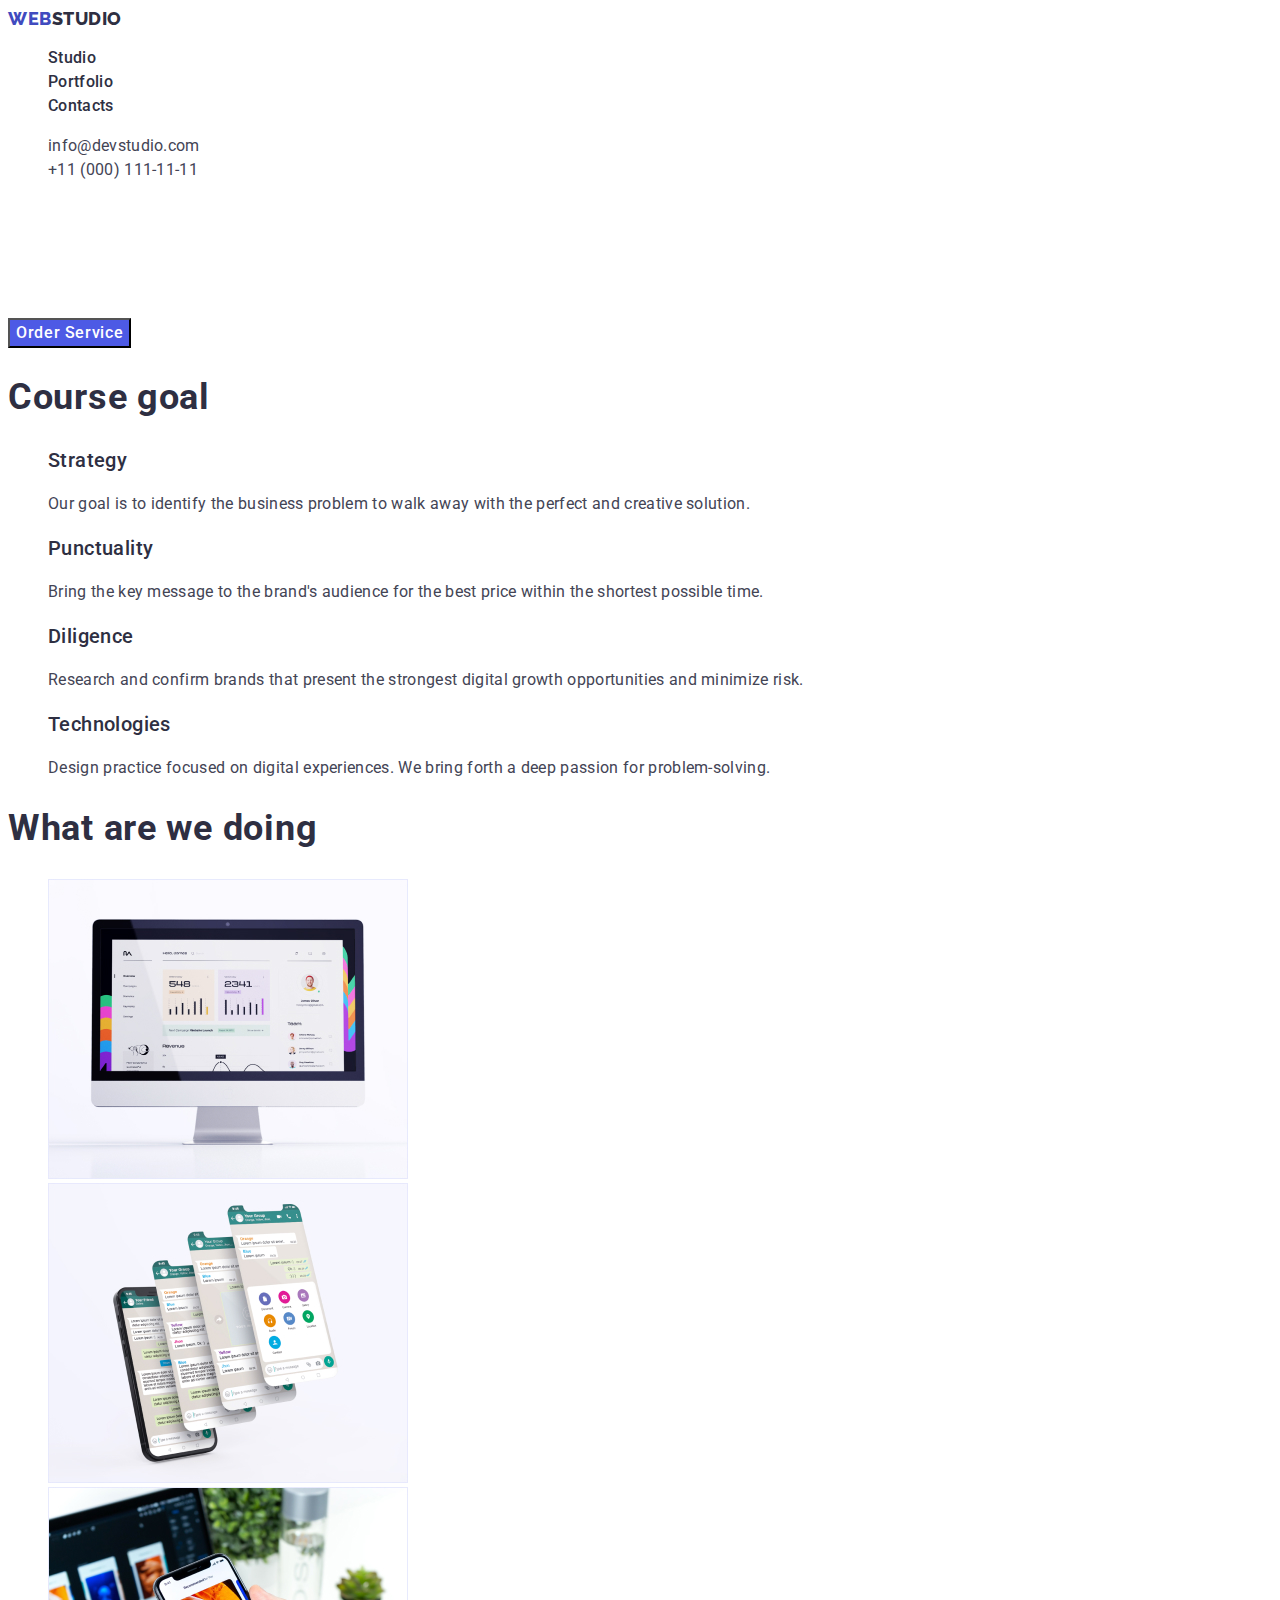
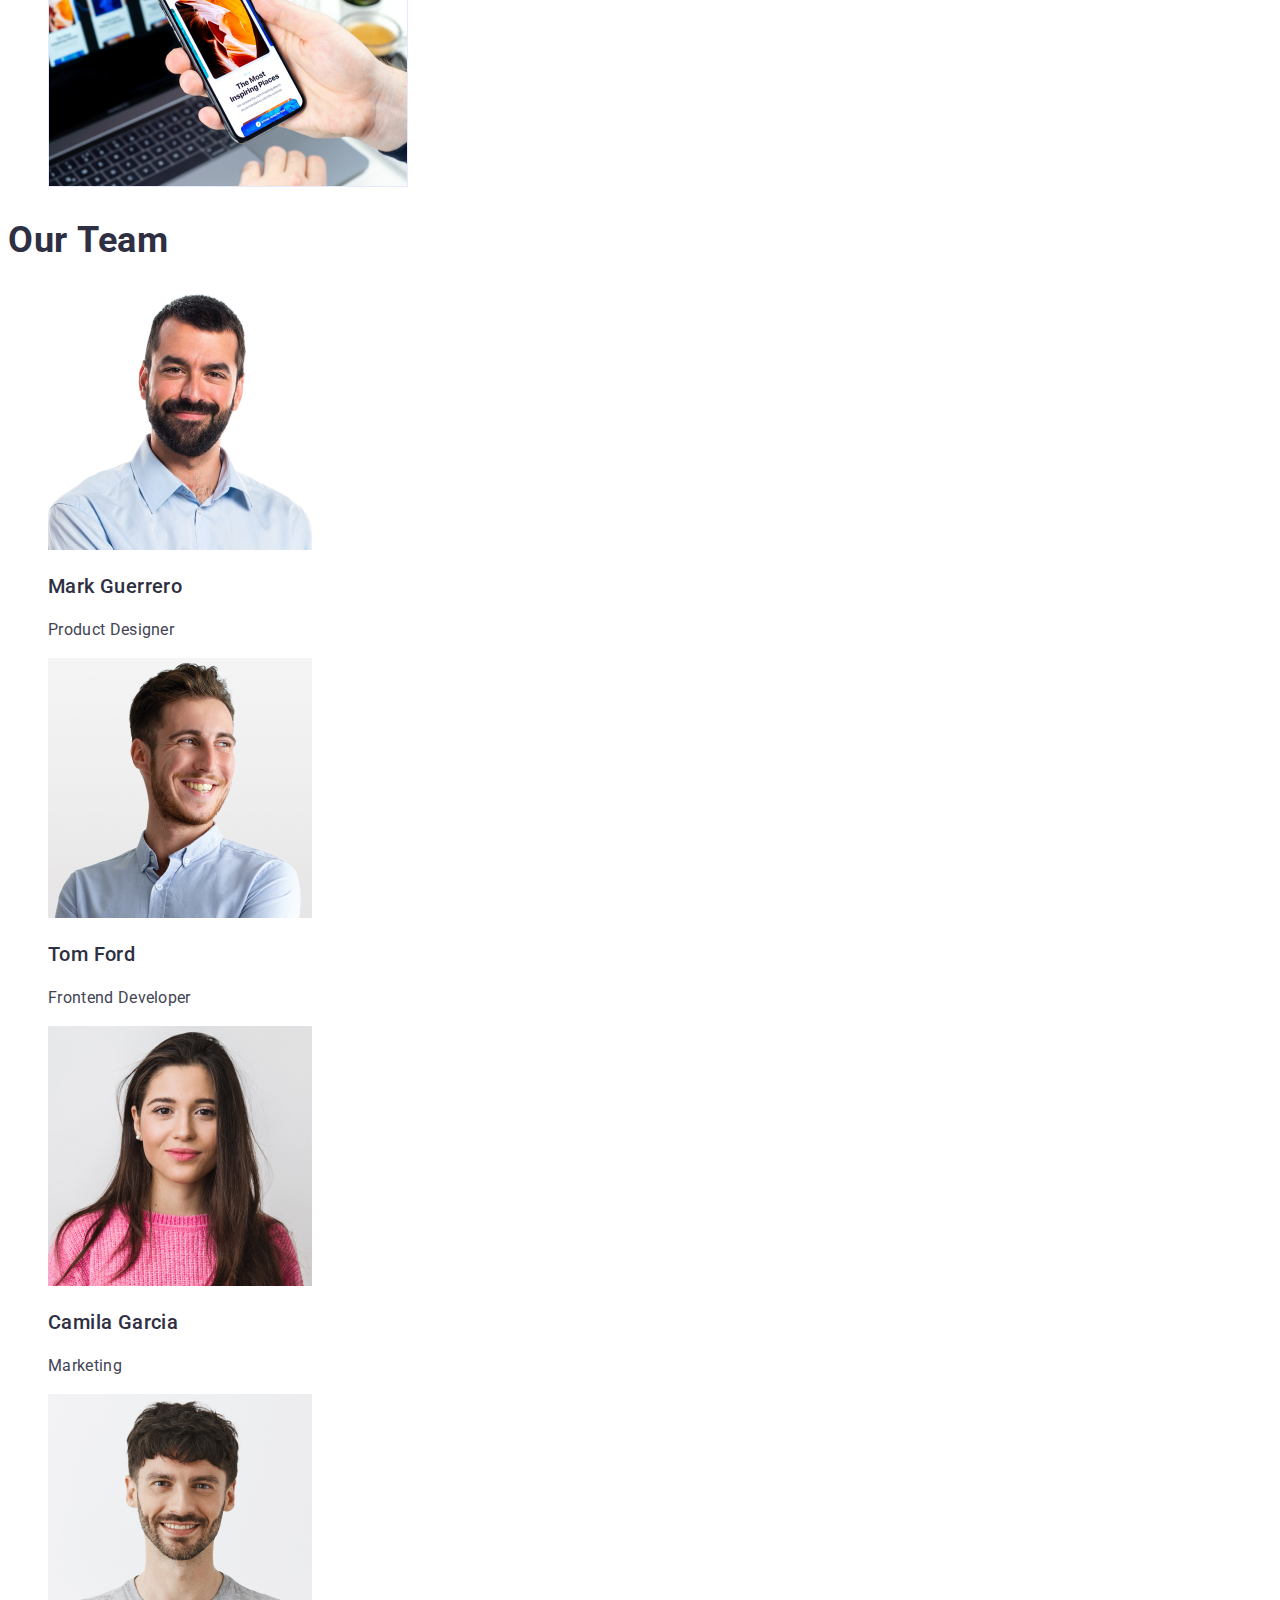
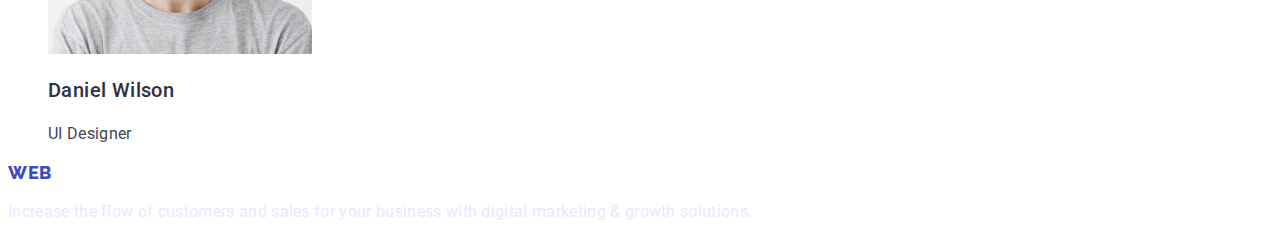
<file: index.html>
<!DOCTYPE html>
<html lang="en">
  <head>
    <meta charset="UTF-8" />
    <meta http-equiv="X-UA-Compatible" content="IE=edge" />
    <meta name="viewport" content="width=device-width, initial-scale=1.0" />
    <title>Document</title>
    <link rel="preconnect" href="https://fonts.googleapis.com" />
    <link rel="preconnect" href="https://fonts.gstatic.com" crossorigin />
    <link
      href="https://fonts.googleapis.com/css2?family=Raleway:wght@800&family=Roboto:wght@400;500;700&display=swap"
      rel="stylesheet"
    />
    <link rel="stylesheet" href="./css/styles.css" />
  </head>

  <body>
    <!-- heder -->
    <header class="page-header">
      <nav class="page-nav">
        <a class="logo-left link" href="./index.html">
          WEB<span class="logo-right">STUDIO</span>
        </a>
        <ul class="list">
          <li class="menu-item">
            <a class="menu-link link" href="./studio.html">Studio</a>
          </li>
          <li class="menu-item">
            <a class="menu-link link" href="./portfolio.html"> Portfolio</a>
          </li>
          <li class="menu-item">
            <a class="menu-link link" href="">Contacts</a>
          </li>
        </ul>
      </nav>
      <address>
        <ul class="list">
          <li>
            <a
              class="contact-mail link menu-link"
              href="mailto:info@devstudio.com"
            >
              info@devstudio.com</a
            >
          </li>
          <li>
            <a class="contact-phone-number link" href="tel:+110001111111">
              +11 (000) 111-11-11</a
            >
          </li>
        </ul>
      </address>
    </header>
    <!-- mein -->
    <main>
      <!--section1 hero -->
      <section class="hero">
        <h1 class="main-title">Effective Solutions for Your Business</h1>
        <button class="modal-btn" type="button">Order Service</button>
      </section>
      <!-- section2 -->
      <section>
        <h2 class="title-secondaru">Course goal</h2>
        <ul class="list">
          <li>
            <h3 class="title-third">Strategy</h3>
            <p class="text">
              Our goal is to identify the business problem to walk away with the
              perfect and creative solution.
            </p>
          </li>
          <li>
            <h3 class="title-third">Punctuality</h3>
            <p class="text">
              Bring the key message to the brand's audience for the best price
              within the shortest possible time.
            </p>
          </li>
          <li>
            <h3 class="title-third">Diligence</h3>
            <p class="text">
              Research and confirm brands that present the strongest digital
              growth opportunities and minimize risk.
            </p>
          </li>
          <li>
            <h3 class="title-third">Technologies</h3>
            <p class="text">
              Design practice focused on digital experiences. We bring forth a
              deep passion for problem-solving.
            </p>
          </li>
        </ul>
      </section>
      <!-- section3 -->
      <section>
        <h2 class="title-secondaru">What are we doing</h2>
        <ul class="list">
          <li>
            <img src="./images/icon1.jpg" alt="comp" width="360" />
          </li>
          <li>
            <img src="./images/icon2.jpg" alt="phon" width="360" />
          </li>
          <li>
            <img src="./images/icon3.jpg" alt="comp&phon" width="360" />
          </li>
        </ul>
      </section>
      <!-- section4 -->
      <section>
        <h2 class="title-secondaru">Our Team</h2>
        <ul class="list">
          <li>
            <img src="./images/img1.jpg" alt="Mark Guerrero" width="264" />
            <h3 class="title-third">Mark Guerrero</h3>
            <p class="text">Product Designer</p>
          </li>
          <li>
            <img src="./images/img2.jpg" alt="Tom Ford" width="264" />
            <h3 class="title-third">Tom Ford</h3>
            <p class="text">Frontend Developer</p>
          </li>
          <li>
            <img src="./images/img3.jpg" alt="Camila Garcia" width="264" />
            <h3 class="title-third">Camila Garcia</h3>
            <p class="text">Marketing</p>
          </li>
          <li>
            <img src="./images/img4.jpg" alt="Daniel Wilson" width="264" />
            <h3 class="title-third">Daniel Wilson</h3>
            <p class="text">UI Designer</p>
          </li>
        </ul>
      </section>
    </main>
    <!-- footer -->
    <footer>
      <a class="logo-left link" href="./index.html">
        WEB<span class="logo-right-footer">STUDIO</span>
      </a>
      <p class="text-footer">
        Increase the flow of customers and sales for your business with digital
        marketing & growth solutions.
      </p>
    </footer>
  </body>
</html>
</file>
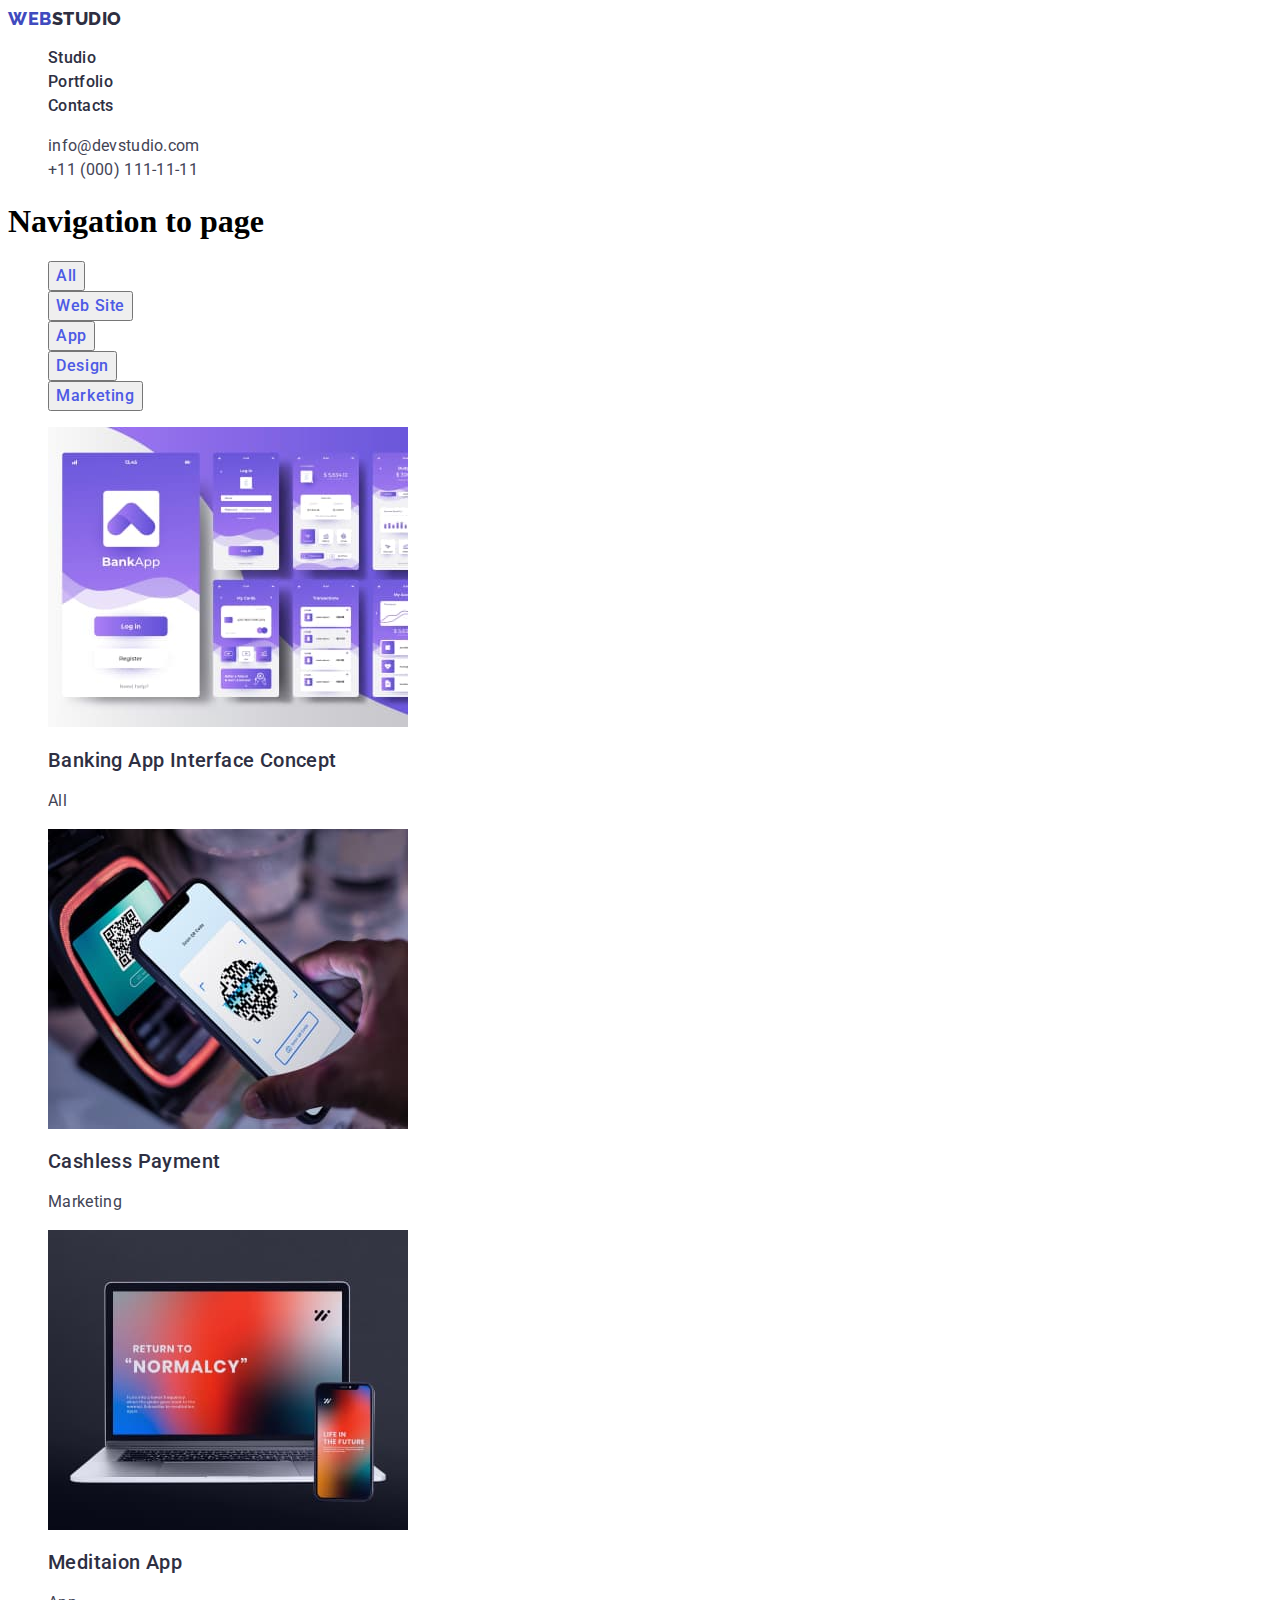
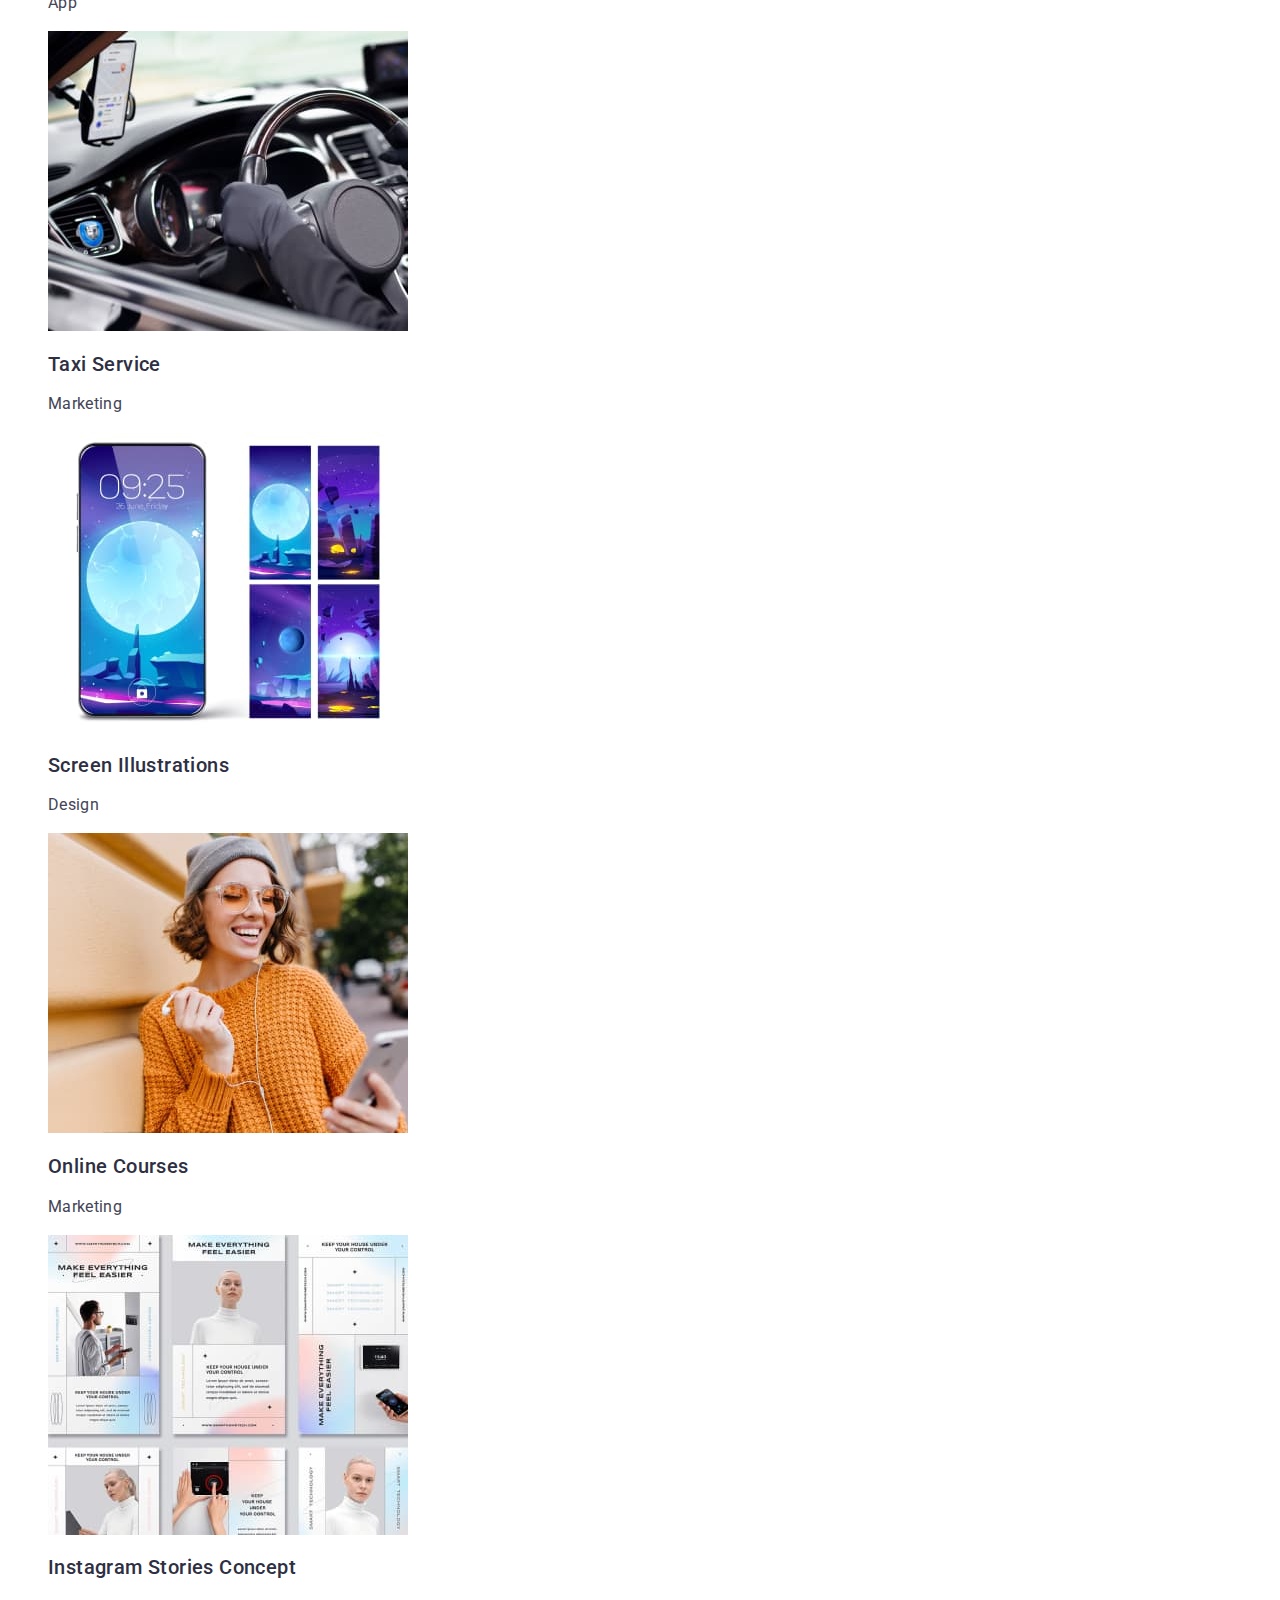
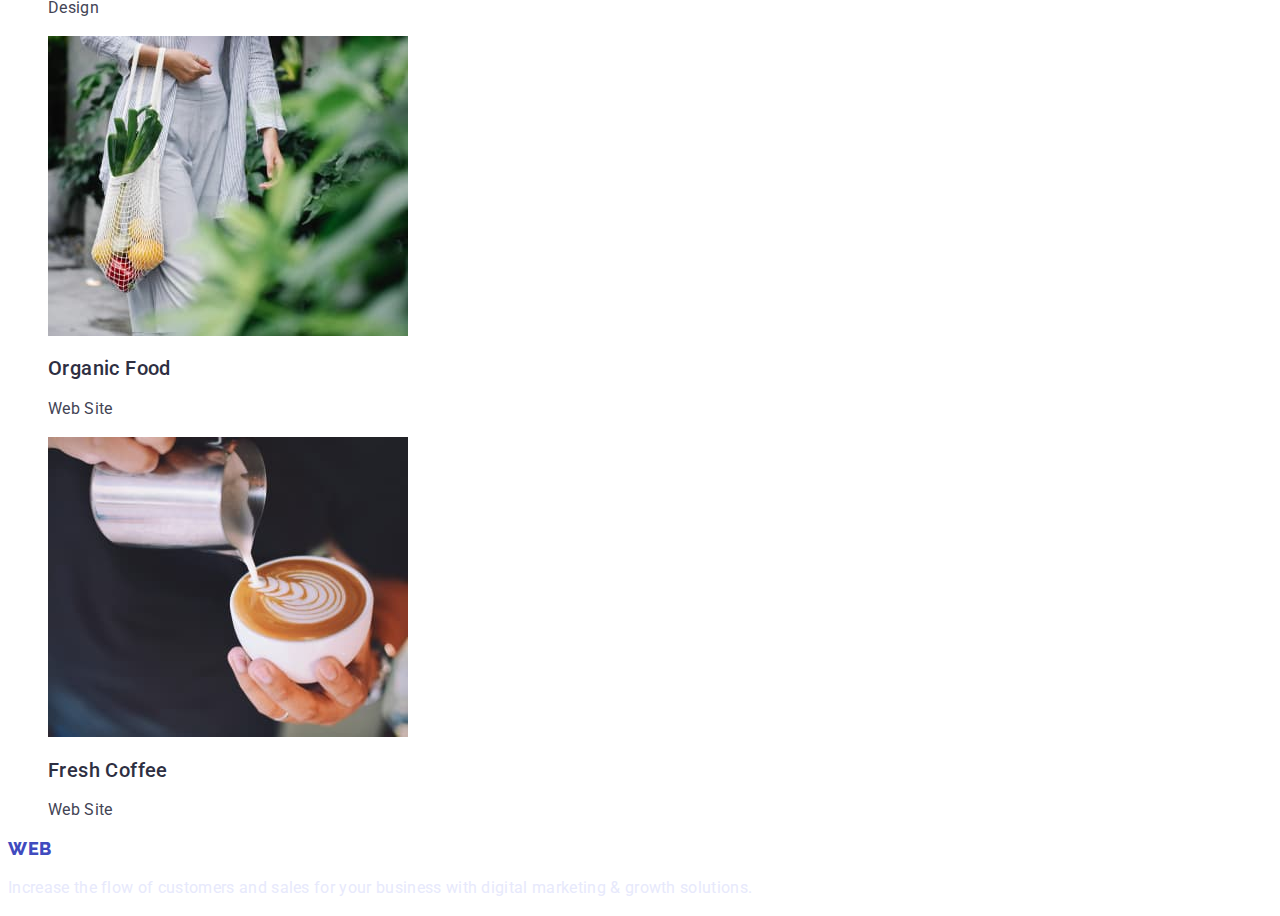
<file: portfolio.html>
<!DOCTYPE html>
<html lang="en">
  <head>
    <meta charset="UTF-8" />
    <meta http-equiv="X-UA-Compatible" content="IE=edge" />
    <meta name="viewport" content="width=device-width, initial-scale=1.0" />
    <title>Document</title>
    <link rel="preconnect" href="https://fonts.googleapis.com" />
    <link rel="preconnect" href="https://fonts.gstatic.com" crossorigin />
    <link
      href="https://fonts.googleapis.com/css2?family=Raleway:wght@800&family=Roboto:wght@400;500;700&display=swap"
      rel="stylesheet"
    />
    <link rel="stylesheet" href="./css/styles.css" />
  </head>

  <body>
    <!-- heder -->
    <header class="page-header">
      <nav class="page-nav">
        <a class="logo-left link" href="./index.html">
          WEB<span class="logo-right">STUDIO</span>
        </a>

        <ul class="list">
          <li class="menu-item">
            <a class="menu-link link" href="./studio.html">Studio</a>
          </li>
          <li class="menu-item">
            <a class="menu-link link" href="./"> Portfolio</a>
          </li>
          <li class="menu-item">
            <a class="menu-link link" href="">Contacts</a>
          </li>
        </ul>
      </nav>
      <address>
        <ul class="list">
          <li>
            <a
              class="contact-mail link menu-link"
              href="mailto:info@devstudio.com"
            >
              info@devstudio.com</a
            >
          </li>
          <li>
            <a class="contact-phone-number link" href="tel:+110001111111">
              +11 (000) 111-11-11</a
            >
          </li>
        </ul>
      </address>
    </header>
    <main>
      <h1>Navigation to page</h1>
      <ul class="list">
        <li>
          <button class="link struktur-link" type="button" href="#all">
            All
          </button>
        </li>
        <li>
          <button class="link struktur-link" type="button" href="#web-site">
            Web Site
          </button>
        </li>

        <li>
          <button class="link struktur-link" type="button" href="#app">
            App
          </button>
        </li>

        <li>
          <button class="link struktur-link" type="button" href="#design">
            Design
          </button>
        </li>

        <li>
          <button class="link struktur-link" type="button" href="#marketing">
            Marketing
          </button>
        </li>
      </ul>
      <ul class="list">
        <li>
          <img
            src="./images/portfolio/banking-app-interface-concept.jpg"
            alt="banking-app-interface-concept"
            width="360"
          />
          <h2 class="title-two" id="all">Banking App Interface Concept</h2>
          <p class="text">All</p>
        </li>
        <li>
          <img
            src="./images/portfolio/cashless-payment.jpg"
            alt="cashless-payment"
            width="360"
          />
          <h2 id="marketing" class="title-two">Cashless Payment</h2>
          <p class="text">Marketing</p>
        </li>
        <li>
          <img
            src="./images/portfolio/meditaion-app.jpg"
            alt="meditaion-app"
            width="360"
          />
          <h2 class="title-two" id="app">Meditaion App</h2>
          <p class="text">App</p>
        </li>
        <li>
          <img
            src="./images/portfolio/taxiservice.jpg"
            alt="taxiservice"
            width="360"
          />
          <h2 class="title-two" id="marketing">Taxi Service</h2>
          <p class="text">Marketing</p>
        </li>
        <li>
          <img
            src="./images/portfolio/screen-illustrations.jpg"
            alt="screen-illustrations"
            width="360"
          />
          <h2 class="title-two" id="design">Screen Illustrations</h2>
          <p class="text">Design</p>
        </li>
        <li>
          <img
            src="./images/portfolio/online-courses.jpg"
            alt="online-courses"
            width="360"
          />
          <h2 class="title-two" id="marketing">Online Courses</h2>
          <p class="text">Marketing</p>
        </li>
        <li>
          <img
            src="./images/portfolio/instagram-stories-concept.jpg"
            alt="instagram-stories-concept"
            width="360"
          />
          <h2 class="title-two" id="design">Instagram Stories Concept</h2>
          <p class="text">Design</p>
        </li>
        <li>
          <img
            src="./images/portfolio/organic-food.jpg"
            alt="organic-food"
            width="360"
          />
          <h2 class="title-two" id="web-site">Organic Food</h2>
          <p class="text">Web Site</p>
        </li>
        <li>
          <img
            src="./images/portfolio/fresh-coffee.jpg"
            alt="fresh-coffee"
            width="360"
          />
          <h2 class="title-two" id="web-site">Fresh Coffee</h2>
          <p class="text">Web Site</p>
        </li>
      </ul>
    </main>
    <footer>
      <a class="logo-left link" href="./index.html">
        WEB<span class="logo-right-footer">STUDIO</span>
      </a>
      <p class="text-footer">
        Increase the flow of customers and sales for your business with digital
        marketing & growth solutions.
      </p>
    </footer>
  </body>
</html>
</file>
<file: css/styles.css>
/*===================================================== hader===================================================== */

/* nav */

:root{    
    --primaru-brand-color:#4D5AE5;   
    
    --pressed-state-color:#404BBF;
--dark-color:#2E2F42;
--text-color:#434455;
--text-footer-color: #E7E9FC;
--subtle-text-color: #FFFFFF

}
 




    .link{ text-decoration: none;}


  .list {
      list-style: none;
  }
     .text{
    font-family: 'Roboto', 'sens-serif';
       font-size: 16px;
    line-height: 1.5;
    letter-spacing: 0.02em;
  color:var(--text-color);}

.logo-left{
font-family: 'Raleway', 'sens-serif';
    font-weight: 800;
    font-size: 18px;
    line-height: 1.2;
     letter-spacing: 0.03em;
    color: var(--pressed-state-color);
}
.logo-right{font-family: 'Raleway', 'sens-serif';
    font-weight: 800;
    font-size: 18px;
    line-height: 1.2;
    letter-spacing: 0.03em;
color: var(--dark-color); }
 
  
.menu-link{font-family: 'Roboto', 'sens-serif';
     font-weight: 500;
    font-size: 16px;
    line-height: 1.5;
    letter-spacing: 0.02em;
    color:var(--dark-color)}

.menu-link:active,
.menu-link:hover,
.menu-link:focus{    
color: var(--pressed-state-color) ;
}



/* =====================================================adress===================================================== */


.contact-mail{font-family: 'Roboto','sens-serif';
font-style: normal;
            font-weight: 400;
        font-size: 16px;
        line-height: 1.5;
        letter-spacing: 0.02em;
        color:var(--text-color);}

.contact-phone-number{
        font-family: 'Roboto', 'sens-serif';
        font-style: normal;
        font-weight: 400;
        font-size: 16px;
        line-height: 1.5;
        letter-spacing: 0.02em;
        color:var(--text-color);
    }
/*===================================================== section 1 hero =====================================================*/

.main-title{
    font-family: 'Roboto', 'sens-serif';
   
        font-weight: 700;
        font-size: 56px;
        line-height: 1.1; 
               letter-spacing: 0.02em;
            color: var(--subtle-text-color);
}
.modal-btn{
    font-family: 'Roboto','sens-serif';
    font-weight: 500;
    font-size: 16px;
    line-height: 1.5;
    letter-spacing: 0.04em;
    color: var(--subtle-text-color);
    background-color:var(--primaru-brand-color); 
    
       }

.modal-btn:hover,
.modal-btn:focus{
    background-color: var(--pressed-state-color);
}

/* =====================================================section 2 =====================================================*/

.title-secondaru{font-family: 'Roboto', 'sens-serif';
    font-weight: 700;
    font-size: 36px;
    line-height: 1.1;
    letter-spacing: 0.02em;
      color:var(--dark-color);}
 
.title-third{
        font-family: 'Roboto', 'sens-serif';
        font-weight: 500;
        font-size: 20px;
        line-height: 1.2;
        letter-spacing: 0.02em;
       color:var(--dark-color);}
    
    /* =====================================================footer =====================================================*/
    
    .text-footer{
        font-family: 'Roboto', 'sens-serif';
        font-weight: 400;
        font-size: 16px;
        line-height: 1.5;
        letter-spacing: 0.02em;
     color: var(--text-footer-color);}
     .logo-right-footer{
        color: var(--subtle-text-color)
     }


             


   /*===================================================== page portfolio===================================================== */
   .struktur-link {font-family: 'Roboto', 'sens-serif';
      font-weight: 500;
    font-size: 16px;
    line-height: 1.5;
       letter-spacing: 0.04em;
     color:var(--primaru-brand-color);}
     
       
     .struktur-link:hover,
     .struktur-link:focus{
        color: var(--subtle-text-color);
        background-color: var(--pressed-state-color);
     }



  

   .title-two{
    font-family: 'Roboto', 'sens-serif';
    font-weight: 500;
    font-size: 20px;
    line-height: 1.2;
    letter-spacing: 0.02em;
    color: var(--dark-color);
}
</file>
